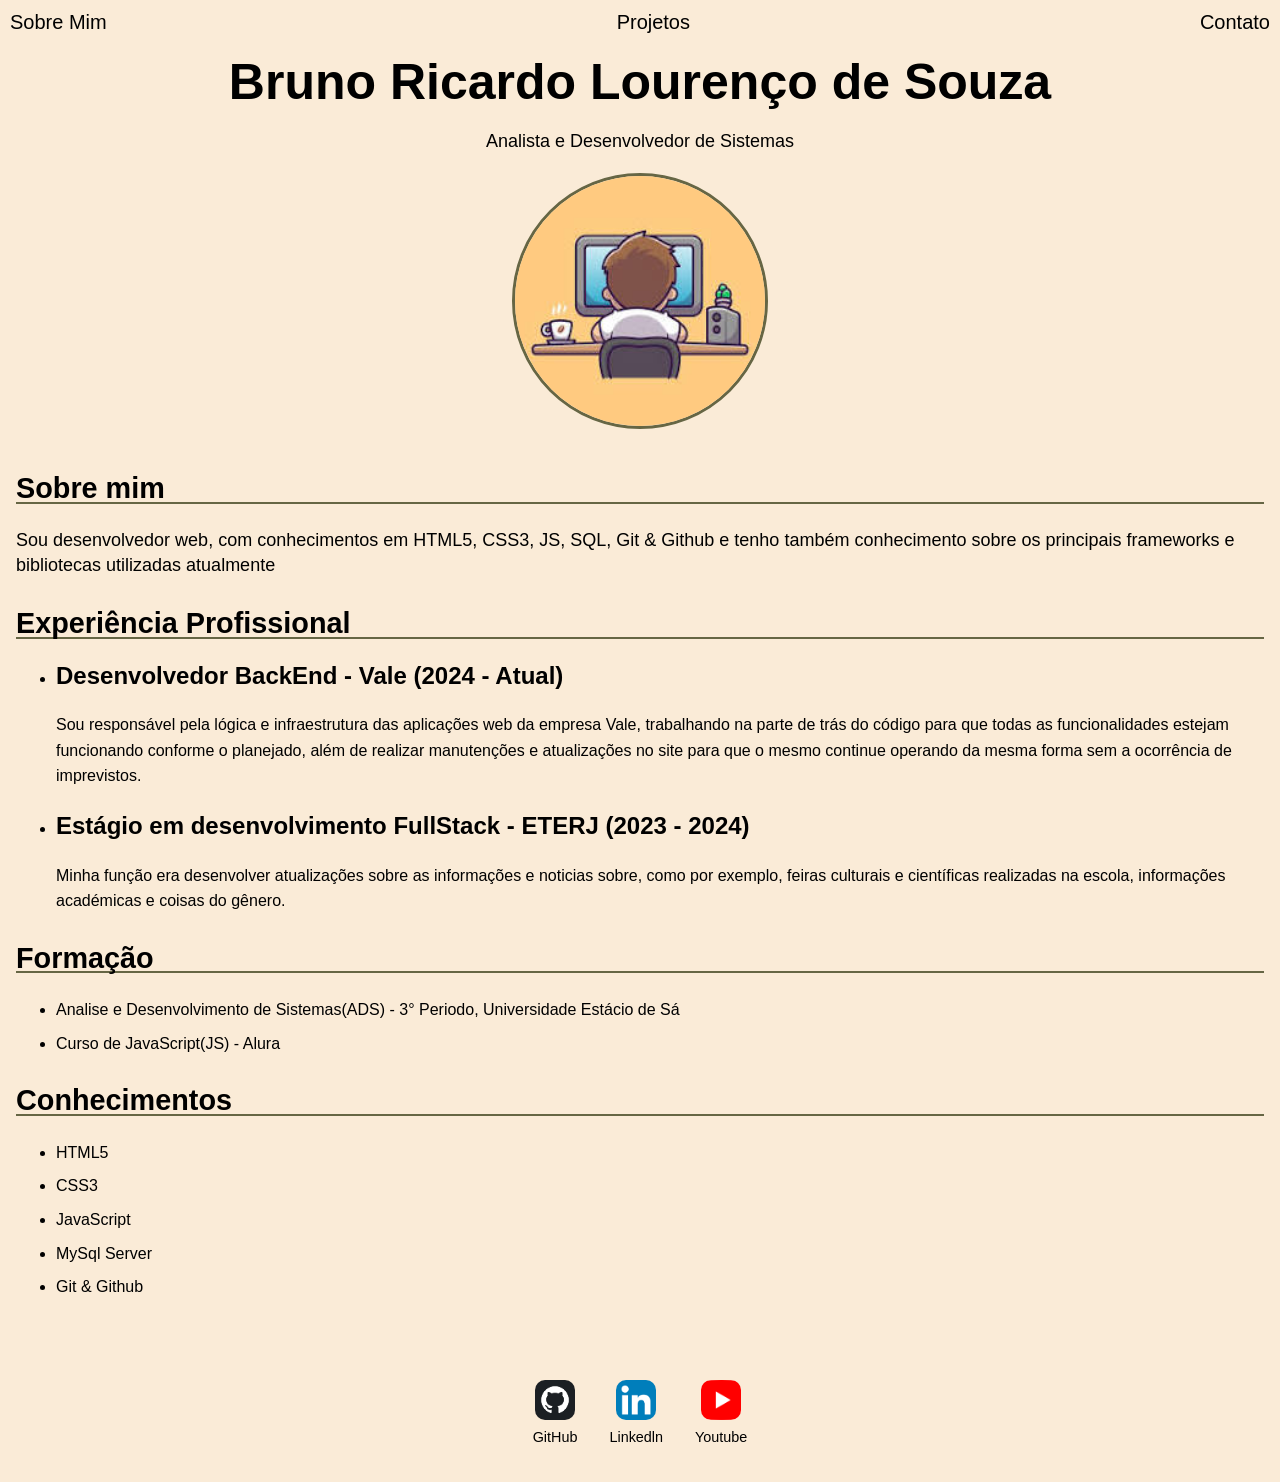
<file: index.html>
<!DOCTYPE html>
<html lang="pt-br">
  <head>
    <meta charset="UTF-8" />
    <meta name="viewport" content="width=device-width, initial-scale=1.0" />
    <title>Currículo Online - Bruno Ricardo</title>
    <meta
      name="description"
      content="Currículo online de Bruno Ricardo - Desenvolvedor de Sistemas com experiência em BackEnd, FullStack e tecnologias web."
    />
    <link href="./Componentes/index.css" rel="stylesheet" />
  </head>
  <body>
    <nav aria-label="Navegação principal">
      <ul>
        <li>
          <a href="index.html" aria-current="page">Sobre Mim</a>
        </li>
        <li>
          <a href="./Componentes/Projetos.html">Projetos</a>
        </li>
        <li>
          <a href="./Componentes/Contato.html">Contato</a>
        </li>
      </ul>
    </nav>
    <header>
      <h1>Bruno Ricardo Lourenço de Souza</h1>
      <p>Analista e Desenvolvedor de Sistemas</p>
      <img
        src="./Assets/brunin.png"
        class="profile-img"
        alt="Foto de Bruno Ricardo"
      />
    </header>
    <main class="container">
      <section>
        <h2>Sobre mim</h2>
        <p>
          Sou desenvolvedor web, com conhecimentos em HTML5, CSS3, JS, SQL, Git
          & Github e tenho também conhecimento sobre os principais frameworks e
          bibliotecas utilizadas atualmente
        </p>
      </section>
      <section>
        <h2>Experiência Profissional</h2>
        <ul class="style-text">
          <li>
            <h3>Desenvolvedor BackEnd - Vale (2024 - Atual)</h3>
            Sou responsável pela lógica e infraestrutura das aplicações web da
            empresa Vale, trabalhando na parte de trás do código para que todas
            as funcionalidades estejam funcionando conforme o planejado, além de
            realizar manutenções e atualizações no site para que o mesmo
            continue operando da mesma forma sem a ocorrência de imprevistos.
          </li>
          <li>
            <h3>Estágio em desenvolvimento FullStack - ETERJ (2023 - 2024)</h3>
            Minha função era desenvolver atualizações sobre as informações e
            noticias sobre, como por exemplo, feiras culturais e científicas
            realizadas na escola, informações académicas e coisas do gênero.
          </li>
        </ul>
      </section>
      <section>
        <h2>Formação</h2>
        <ul class="style-text">
          <li>
            Analise e Desenvolvimento de Sistemas(ADS) - 3° Periodo,
            Universidade Estácio de Sá
          </li>
          <li>Curso de JavaScript(JS) - Alura</li>
        </ul>
      </section>
      <section>
        <h2>Conhecimentos</h2>
        <ul class="style-text">
          <li>HTML5</li>
          <li>CSS3</li>
          <li>JavaScript</li>
          <li>MySql Server</li>
          <li>Git & Github</li>
        </ul>
      </section>
    </main>

    <footer>
      <ul class="social-list">
        <li>
          <a
            href="https://github.com/brunoricardolsouza"
            target="_blank"
            rel="noopener"
            aria-label="Github do Bruno Ricardo"
          >
            <img src="./Assets/GitHub.png" alt="" aria-hidden="true" />
            <span>GitHub</span>
          </a>
        </li>
        <li>
          <a
            href="https://linkedin.com/brunoricardolsouza"
            target="_blank"
            rel="noopener"
            aria-label="Linkedin do Bruno Ricardo"
          >
            <img src="./Assets/linkedin.png" alt="" aria-hidden="true" />
            <span>Linkedln</span>
          </a>
        </li>
        <li>
          <a
            href="https://youtube.com/brunoricardolsouza"
            target="_blank"
            rel="noopener"
            aria-label="Youtube do Bruno Ricardo"
          >
            <img src="./Assets/youtube.png" alt="" aria-hidden="true" />
            <span>Youtube</span>
          </a>
        </li>
      </ul>
    </footer>
  </body>
</html>
</file>
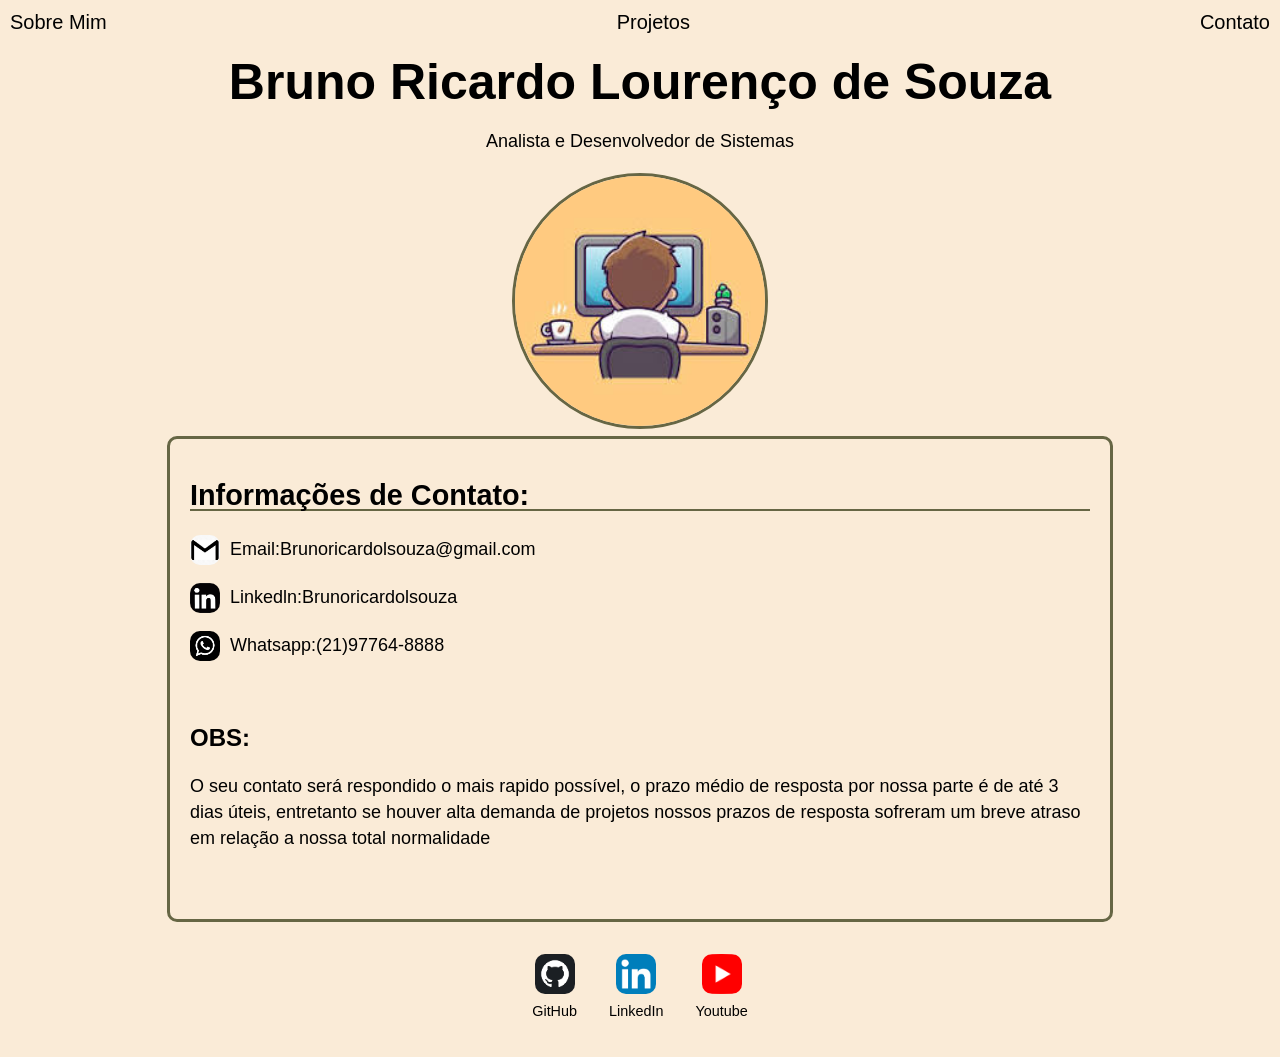
<file: Componentes/Contato.html>
<!DOCTYPE html>
<html lang="pt-br">
<head>
    <meta charset="UTF-8">
    <meta name="viewport" content="width=device-width, initial-scale=1.0">
    <title>Currículo Online - Bruno Ricardo</title>
    <meta
      name="description"
      content="Currículo online de Bruno Ricardo - Desenvolvedor de Sistemas com experiência em BackEnd, FullStack e tecnologias web."
    />
    <link href="index.css" rel="Stylesheet">
</head>
<body>
    <nav>
        <ul>
            <li><a href="../index.html">Sobre Mim</a></li>
            <li><a href="Projetos.html">Projetos</a></li>
            <li><a href="Contato.html" aria-current="page">Contato</a></li>
        </ul>
     </nav>
    <header>
        <h1>Bruno Ricardo Lourenço de  Souza</h2>
        <p>Analista e Desenvolvedor de Sistemas</p>
        <img src="../Assets/brunin.png" class="profile-img">
    </header>
    <main class="main-contact">
        <div class="container-contato">
            <h2>Informações de Contato:</h2>
            <p><img src="../Assets/gmail-icon.png">Email:Brunoricardolsouza@gmail.com</p>
            <p><img src="../Assets/linkedin-icon.png">Linkedln:Brunoricardolsouza</p>
            <p><img src="../Assets/whatsapp-icon.png">Whatsapp:(21)97764-8888</p>
            <h3 class="Obs">OBS:</h3>
            <p>O seu contato será respondido o mais rapido possível, o prazo médio de resposta por nossa parte é de até 3 dias úteis, entretanto se houver alta demanda de projetos nossos prazos de resposta sofreram um breve atraso em relação a nossa total normalidade</p>
        </div>
    </main>
    <footer>
      <ul class="social-list">
        <li>
          <a
            href="https://github.com/brunoricardolsouza"
            target="_blank"
            rel="noopener"
            aria-label="GitHub do Bruno Ricardo"
          >
            <img src="../Assets/GitHub.png" alt="" aria-hidden="true" />
            <span>GitHub</span>
          </a>
        </li>
        <li>
          <a
            href="https://linkedin.com/brunoricardolsouza"
            target="_blank"
            rel="noopener"
            aria-label="LinkedIn do Bruno Ricardo"
          >
            <img src="../Assets/linkedin.png" alt="" aria-hidden="true" />
            <span>LinkedIn</span>
          </a>
        </li>
        <li>
          <a
            href="https://youtube.com/brunoricardolsouza"
            target="_blank"
            rel="noopener"
            aria-label="Youtube do Bruno Ricardo"
          >
            <img src="../Assets/youtube.png" alt="" aria-hidden="true" />
            <span>Youtube</span>
          </a>
        </li>
      </ul>
    </footer>
</body>
</html>
</file>
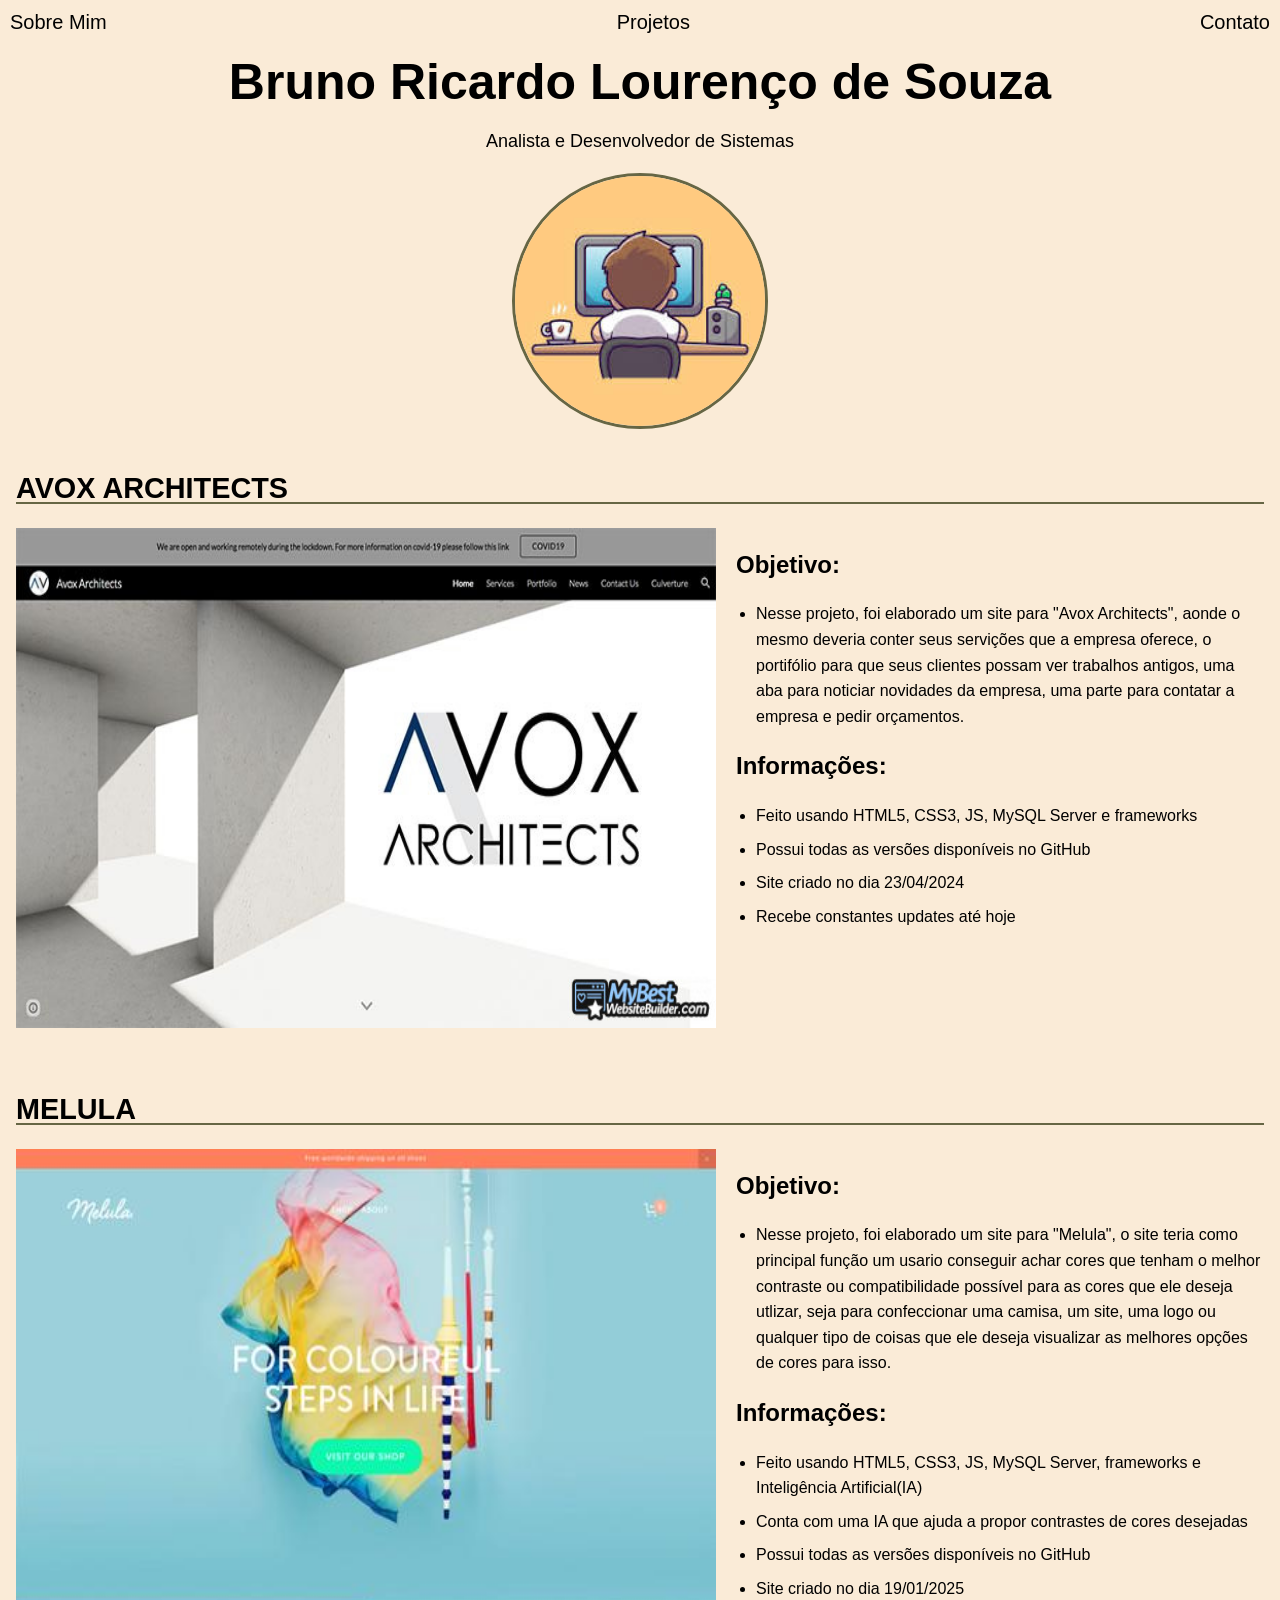
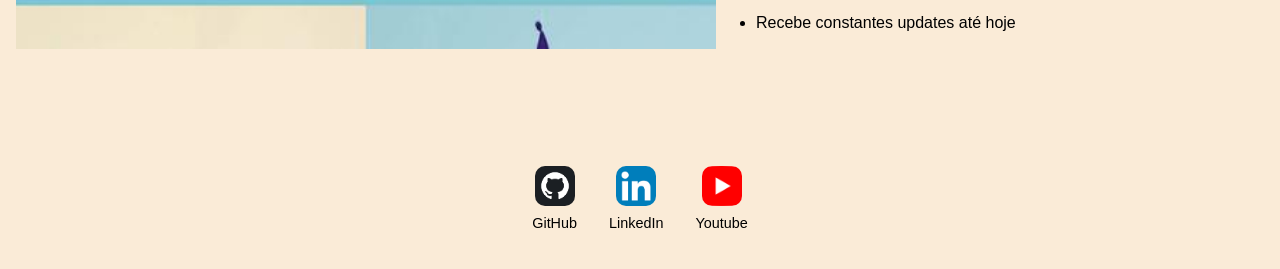
<file: Componentes/Projetos.html>
<!DOCTYPE html>
<html lang="pt-br">
  <head>
    <meta charset="UTF-8" />
    <meta name="viewport" content="width=device-width, initial-scale=1.0" />
    <title>Currículo Online - Bruno Ricardo</title>
    <meta
      name="description"
      content="Currículo online de Bruno Ricardo - Desenvolvedor de Sistemas com experiência em BackEnd, FullStack e tecnologias web."
    />
    <link rel="stylesheet" href="../Componentes/index.css" />
  </head>
  <body>
    <nav aria-label="Navegação principal">
      <ul>
        <li><a href="../index.html">Sobre Mim</a></li>
        <li><a href="Projetos.html" aria-current="page">Projetos</a></li>
        <li><a href="Contato.html">Contato</a></li>
      </ul>
    </nav>
    <header>
      <h1>Bruno Ricardo Lourenço de Souza</h1>
      <p>Analista e Desenvolvedor de Sistemas</p>
      <img
        src="../Assets/brunin.png"
        class="profile-img"
        alt="Foto de Bruno Ricardo"
      />
    </header>
    <main class="container">
      <h2>AVOX ARCHITECTS</h2>
      <section class="projects">
        <div class="project-img">
          <img src="../Assets/Project1.png" alt="Foto do primeiro projeto" />
        </div>
        <div class="project-text">
          <h3>Objetivo:</h3>
          <ul class="style-text">
            <li>
              Nesse projeto, foi elaborado um site para "Avox Architects", aonde
              o mesmo deveria conter seus servições que a empresa oferece, o
              portifólio para que seus clientes possam ver trabalhos antigos,
              uma aba para noticiar novidades da empresa, uma parte para
              contatar a empresa e pedir orçamentos.
            </li>
          </ul>
          <h3>Informações:</h3>
          <ul class="style-text">
            <li>Feito usando HTML5, CSS3, JS, MySQL Server e frameworks</li>
            <li>Possui todas as versões disponíveis no GitHub</li>
            <li>Site criado no dia 23/04/2024</li>
            <li>Recebe constantes updates até hoje</li>
          </ul>
        </div>
      </section>
      <h2>MELULA</h2>
      <section class="projects">
        <div class="project-img">
          <img src="../Assets/Project2.png" alt="Foto do segundo projeto" />
        </div>
        <div class="project-text">
          <h3>Objetivo:</h3>
          <ul class="style-text">
            <li>
              Nesse projeto, foi elaborado um site para "Melula", o site teria
              como principal função um usario conseguir achar cores que tenham o
              melhor contraste ou compatibilidade possível para as cores que ele
              deseja utlizar, seja para confeccionar uma camisa, um site, uma
              logo ou qualquer tipo de coisas que ele deseja visualizar as
              melhores opções de cores para isso.
            </li>
          </ul>
          <h3>Informações:</h3>
          <ul class="style-text">
            <li>
              Feito usando HTML5, CSS3, JS, MySQL Server, frameworks e
              Inteligência Artificial(IA)
            </li>
            <li>
              Conta com uma IA que ajuda a propor contrastes de cores desejadas
            </li>
            <li>Possui todas as versões disponíveis no GitHub</li>
            <li>Site criado no dia 19/01/2025</li>
            <li>Recebe constantes updates até hoje</li>
          </ul>
        </div>
      </section>
    </main>
    <footer>
      <ul class="social-list">
        <li>
          <a
            href="https://github.com/brunoricardolsouza"
            target="_blank"
            rel="noopener"
            aria-label="GitHub do Bruno Ricardo"
          >
            <img src="../Assets/GitHub.png" alt="" aria-hidden="true" />
            <span>GitHub</span>
          </a>
        </li>
        <li>
          <a
            href="https://linkedin.com/brunoricardolsouza"
            target="_blank"
            rel="noopener"
            aria-label="LinkedIn do Bruno Ricardo"
          >
            <img src="../Assets/linkedin.png" alt="" aria-hidden="true" />
            <span>LinkedIn</span>
          </a>
        </li>
        <li>
          <a
            href="https://youtube.com/brunoricardolsouza"
            target="_blank"
            rel="noopener"
            aria-label="Youtube do Bruno Ricardo"
          >
            <img src="../Assets/youtube.png" alt="" aria-hidden="true" />
            <span>Youtube</span>
          </a>
        </li>
      </ul>
    </footer>
  </body>
</html>
</file>
<file: Componentes/index.css>
body{
    color: black;
    padding: 0;
    margin: 0;
    font-family: Arial, Helvetica, sans-serif;
    background-color: #FAEBD7;
    line-height: 1.6rem;
}
nav ul{
    display: flex;
    justify-content: space-between;
    list-style-type: none;
    margin: 10px;
    padding: 0px;
}
nav a{
    font-size: 20px;
    text-decoration: none;
    color: black;
}
nav a:hover{
    color:#664
}
header{
    text-align: center;
}
.profile-img{
    height: 250px;
    width: 250px;
    border:solid 3px #664;
    border-radius: 50%;
}
h1{
    font-size: 50px;
}
p{
    font-size: 18px;
}
label{
    font-size: 18px;
}
h2{
    font-size: 1.8rem;
    border-bottom: 2px solid #664;
}
h3{
    font-size: 1.5rem;
}
.projects{
    display: flex;
    padding-bottom:30px;
}
img{
    width: 700px;
    height: 500px;
}
.container-contato{
    border:solid 3px #664;
    border-radius: 10px;
    height: 440px;
    width: 900px;
    padding: 20px;
}
p img{
    height: 30px;
    width: 30px;
    border-radius: 10px;
}
.MainContact{
    justify-items: center;
}
.Obs{
    padding-top:40px;
}
.Obs-Text{
    padding-top:20px;
}

footer{
    text-align: center;
    padding: 2rem 1rem;
}
.social-list{
    list-style: none;
    display: flex;
    justify-content: center;
    gap:2rem;
    flex-wrap: wrap;
    padding: 0;
    margin: 0;
}
.social-list a{
    display: flex;
    flex-direction: column;
    align-items: center;
    text-decoration: none;
    gap:0.3rem;
    font-size:0.9rem;
    color: black;
}
.social-list img{
    width: 40px;
    height: 40px;
    object-fit: cover;
    border-radius: 10px;
}
.style-text li{
    font-size:1rem;
    margin-bottom: 0.5rem;
}
.container{
    padding: 1rem;
    margin: 0 auto;
}
section{
    margin-bottom: 2rem;
}
.project-text h3{
    padding-left:20px;
    font-size: 24px;
}
.contact{
    align-items: center;
}
.main-contact{
    display: flex;
    justify-content: center;
}
.container-contato img{
    margin-right: 10px;
    vertical-align: middle;
}
@media (max-width: 768px){
    nav ul{
        text-align: center;
        gap: 0.5rem;
    }
    nav a{
        font-size: 18px;
        padding: 0.5rem 0;
    }
    header{
        text-align: center;
        padding: 2rem 1rem;
    }
    .profile-img{
        width: 150px;
        height: 150px;
        border:solid 3px #664;
        border-radius: 50%;
        object-fit: cover;
    }
    h1{
        font-size: 2.5rem;
        margin: 0.5rem;
        line-height: 2rem;
    }
    p{
        font-size: 1rem;
    }
    .projects {
        display: flex;
        flex-direction: column;
        gap: 1rem;
    }
    .project-img{
        display: flex;
        justify-content: center;
    }
    .project-img img{
        width: 90%;
        height: auto;
        margin: 0 auto;
    }
    .project-text{
        padding: 0 1rem;
    }
    .project-text h3{
        padding-left: 0;
        font-size: 1.3rem;
    }
}
</file>
